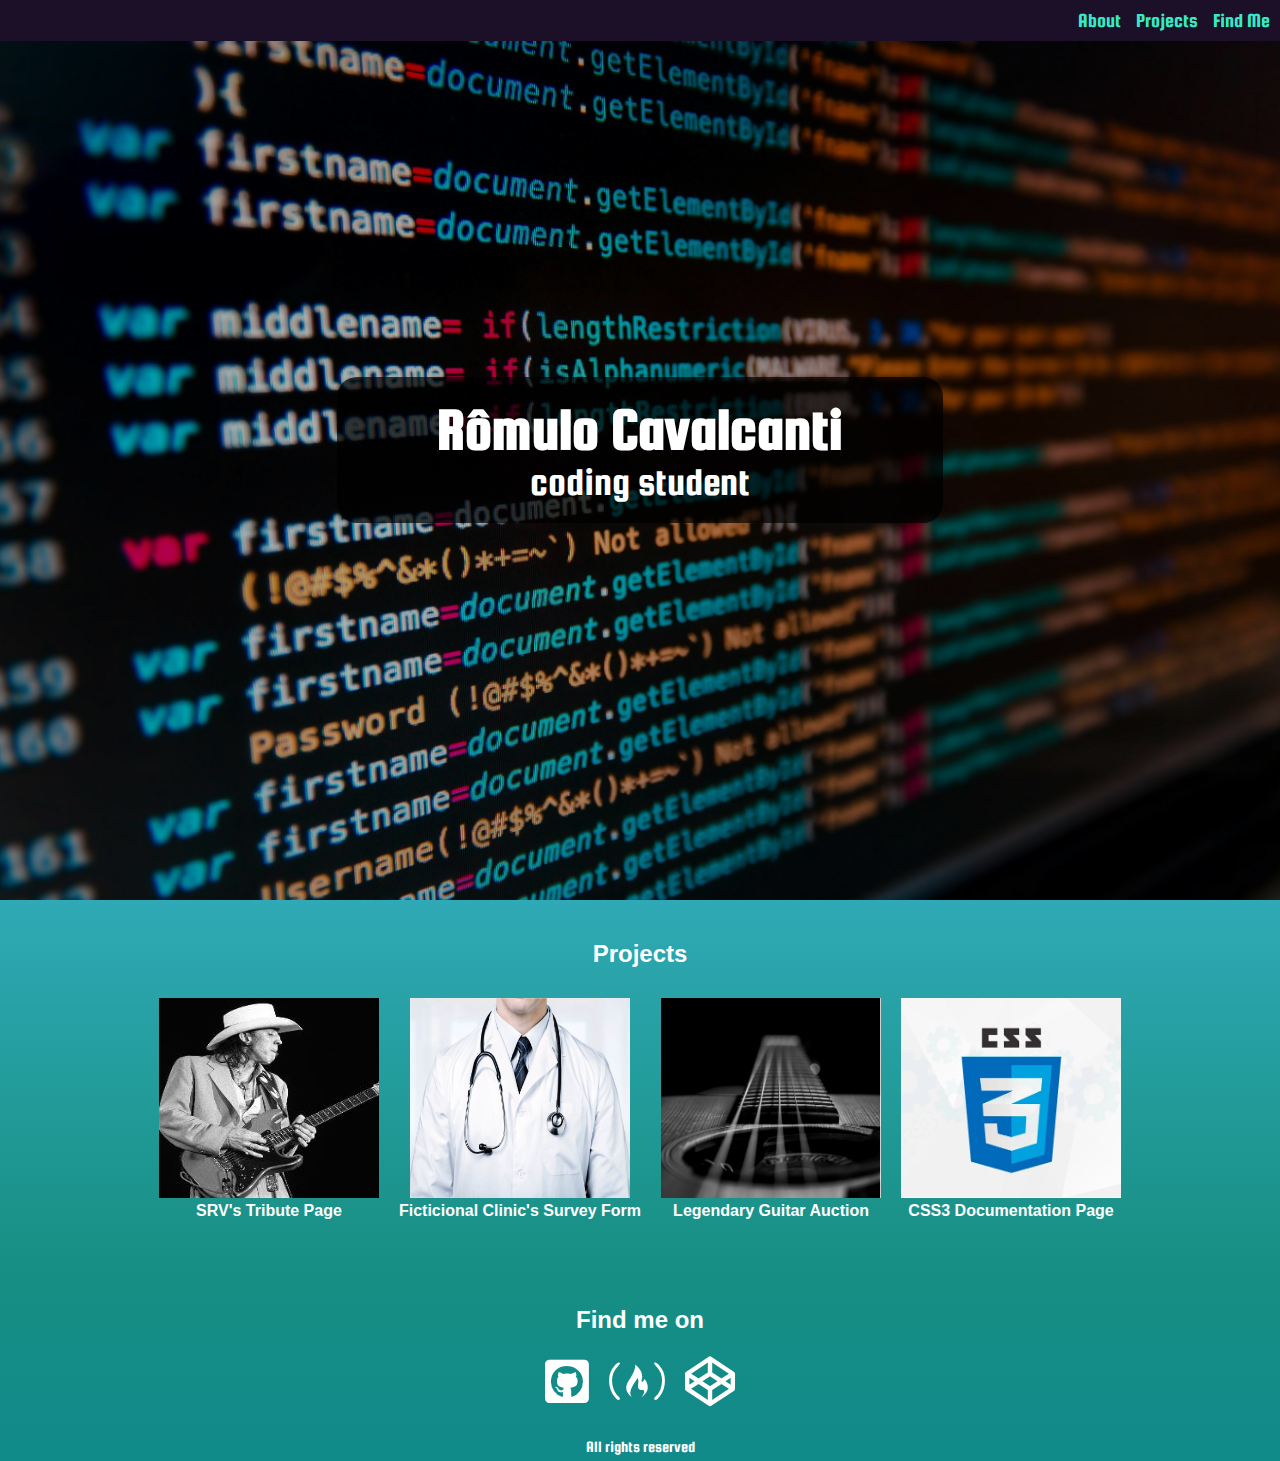
<file: index.html>
<!DOCTYPE html>
<html lang="en">
  <head>
    <meta charset="UTF-8" />
    <meta http-equiv="X-UA-Compatible" content="IE=edge" />
    <meta name="viewport" content="width=device-width, initial-scale=1.0" />
    <title>Personal Portifolio page</title>
    <link rel="stylesheet" href="style.css" />
    <link
      rel="stylesheet"
      href="https://cdnjs.cloudflare.com/ajax/libs/font-awesome/5.15.3/css/all.min.css"
      referrerpolicy="no-referrer"
    />
  </head>
  <body>
    <nav id="navbar">
      <a href="#welcome-section">About</a>
      <a href="#projects">Projects</a>
      <a href="#social">Find Me</a>
    </nav>

    <header id="welcome-section">
      <div id="container1">
        <h1>Rômulo Cavalcanti</h1>
        <p>coding student</p>
      </div>
    </header>

    <section id="projects">
      <h2>Projects</h2>
      <div class="project-container">
        <div class="project-tile">
          <a href="Tribute Page/index.html" target="_blank">
            <img src="imgs/tribute-page-icon.png" alt="Tribute page"
          /></a>
          <p>SRV's Tribute Page</p>
        </div>
        <div class="project-tile">
          <a href="Survey Form Page/index.html" target="_blank">
            <img src="imgs/survey-form-icon.png" alt="Survey form page"
          /></a>
          <p>Ficticional Clinic's Survey Form</p>
        </div>
        <div class="project-tile">
          <a href="Product Landing Page/index.html" target="_blank">
            <img src="imgs/product-landing-icon.png" alt="Product landing page"
          /></a>
          <p>Legendary Guitar Auction</p>
        </div>
        <div class="project-tile">
          <a href="Technical Documentation Page/index.html" target="_blank">
            <img
              src="imgs/technical-doc-icon.png"
              alt="Technical Documentation Page"
          /></a>
          <p>CSS3 Documentation Page</p>
        </div>
      </div>
    </section>

    <section id="social" class="bg-social">
      <h2>Find me on</h2>
      <ul class="social-links">
        <li>
          <a
            href="https://github.com/romulocasado"
            target="_blank"
            id="profile-link"
            ><i class="fab fa-github-square"></i
          ></a>
        </li>
        <li>
          <a
            href="https://www.freecodecamp.org/romuloacavalcanti"
            target="_blank"
            id="profile-link"
            ><i class="fab fa-free-code-camp"></i
          ></a>
        </li>
        <li>
          <a
            href="https://codepen.io/romulocasado"
            target="_blank"
            id="profile-link"
            ><i class="fab fa-codepen"></i
          ></a>
        </li>
      </ul>
    </section>

    <footer>All rights reserved</footer>
  </body>
</html>
</file>
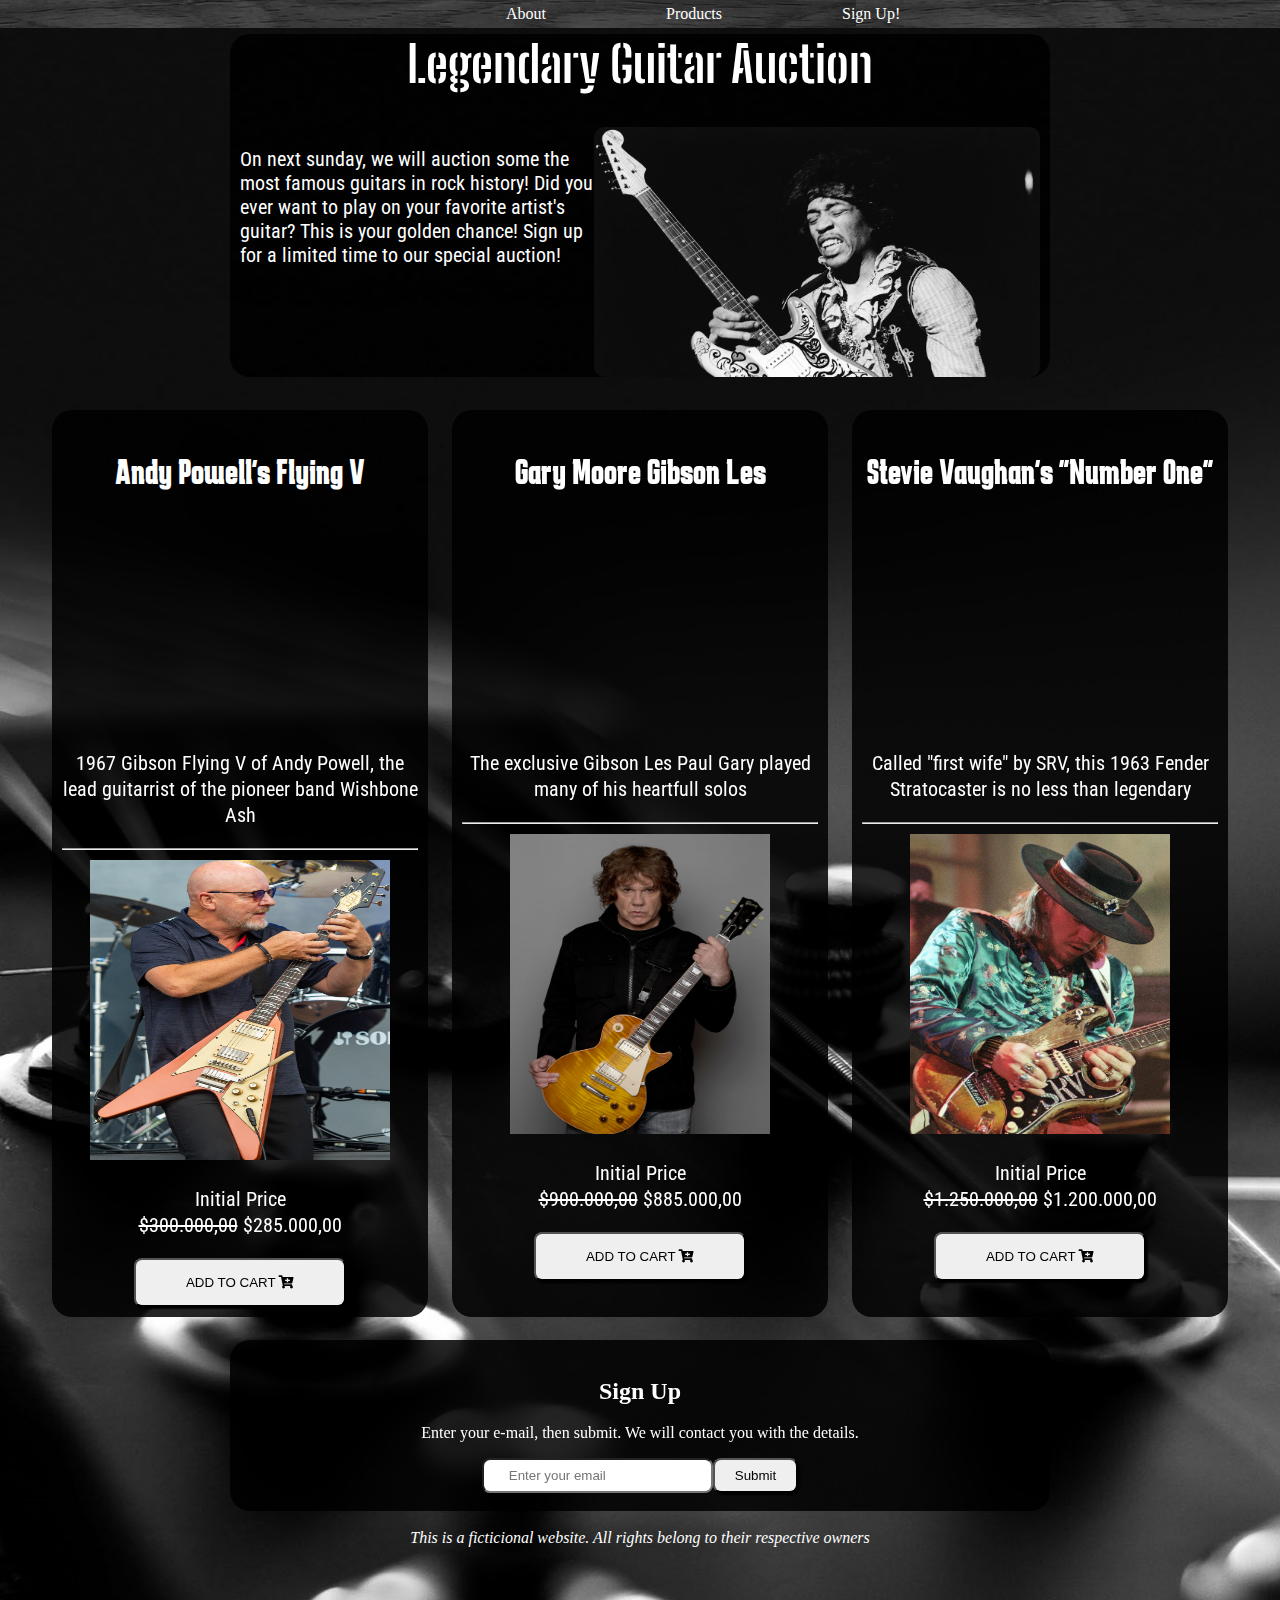
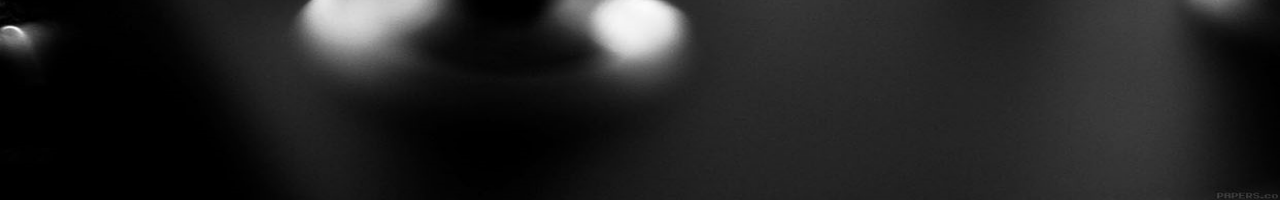
<file: Product Landing Page/index.html>
<!DOCTYPE html>
<html lang="en">
<head>
   <meta charset="UTF-8">
   <meta http-equiv="X-UA-Compatible" content="IE=edge">
   <meta name="viewport" content="width=device-width, initial-scale=1.0">
   <title>Product Landing Page</title>
   <link rel="stylesheet" href="style.css">
   <link rel="stylesheet" href="https://cdnjs.cloudflare.com/ajax/libs/font-awesome/5.15.3/css/all.min.css" referrerpolicy="no-referrer" />
</head>
<body>
   <div id="banner">
      <header id="header"> 
          <nav id="nav-bar" class="nav-bar">
              <nav class="left">
                  <a class="invisible" href="#"> </a>
                  <a class="invisible" href="#"> </a>
                  <a class="invisible" href="#"> </a>
              </nav>
              <nav class="center">
                  <a class="nav-link" href="#about">About</a>
                  <a class="nav-link" href="#products">Products</a>
                  <a class="nav-link" href="#sign-up">Sign Up!</a>
              </nav>
              <nav class="right">
                  <a class="invisible" href="#"> </a>
                  <a class="invisible" href="#"> </a>
                  <a class="invisible" href="#"> </a>
              </nav>
         </nav>
         <section class="about">
            <div class="container1">
              <h1 id="about">Legendary Guitar Auction</h1>
            </div>
            <div class="container2">
              <p>On next sunday, we will auction some the most famous guitars in rock history! Did you ever want to play on your favorite artist's guitar? This is your golden chance! Sign up for a limited time to our special auction! </p>
              <img id="header-img" src="imgs/Hendrix.png" alt="">
            </div>
         </section>      
      </header> <br>
      <section id="products">
        <div class="container3">
          <div class="product">
            <h2>Andy Powell's Flying V</h2>
            <iframe id="video" src="https://www.youtube.com/embed/6F3W75f5ekE?start=142" title="YouTube video player" frameborder="0" allow="accelerometer; autoplay; clipboard-write; encrypted-media; gyroscope; picture-in-picture" allowfullscreen></iframe>
            <p>1967 Gibson Flying V of Andy Powell, the lead guitarrist of the pioneer band Wishbone Ash</p>
            <hr>
            <img class="product-img" src="imgs/Andy.png" alt="Andy Powell's guitar">
            <p>Initial Price <br> <s>$300.000,00</s> $285.000,00</p>
            <button class="button1" href="#">ADD TO CART <i class="fa fa-cart-plus" aria-hidden="true"></i></button>
          </div>
          <div class="product">
            <h2>Gary Moore Gibson Les</h2>
            <iframe id="video" src="https://www.youtube.com/embed/hp6Ao4fahbQ?start=214" title="YouTube video player" frameborder="0" allow="accelerometer; autoplay; clipboard-write; encrypted-media; gyroscope; picture-in-picture" allowfullscreen></iframe>
            <p>The exclusive Gibson Les Paul Gary played many of his heartfull solos</p>
            <hr>
            <img class="product-img2"src="imgs/Gary.png" alt="Gary Moore's guitar">
            <p>Initial Price <br> <s>$900.000,00</s> $885.000,00</p>
            <button class="button1" href="#">ADD TO CART <i class="fa fa-cart-plus" aria-hidden="true"></i></button>
          </div>
         <div class="product">
          <h2>Stevie Vaughan's "Number One"</h2>
           <iframe id="video" src="https://www.youtube.com/embed/rb53-sDII0o?start=104" title="YouTube video player" frameborder="0" allow="accelerometer; autoplay; clipboard-write; encrypted-media; gyroscope; picture-in-picture" allowfullscreen></iframe>
          <p>Called "first wife" by SRV, this 1963 Fender Stratocaster is no less than legendary</p>
           <hr>
           <img class="product-img2" src="imgs/Srv.png" alt="Stevie's guitar">
           <p> Initial Price <br> <s>$1.250.000,00</s> $1.200.000,00</p>
            <button class="button1" href="#">ADD TO CART <i class="fa fa-cart-plus" aria-hidden="true"></i></button>
        </div>
      </div>
      </section> <br>
      <section id="sign-up" class="about"> <br>
        <div class="sign-up">
          <h2>Sign Up</h2>
          <p>Enter your e-mail, then submit. We will contact you with the details.</p>
          
          <form action="https://www.freecodecamp.com/email-submit" id="form">
            <input type="email" id="email" class= "email" name="email" placeholder="Enter your email">
            <input type="submit" id="submit" class="button2" name="Submit">
          </form>
          <br>
        </div>
      </section> <br>
      <footer><em>This is a ficticional website. All rights belong to their respective owners</em></footer>
    
    
    </div>    
    
</body>
</html>
</file>
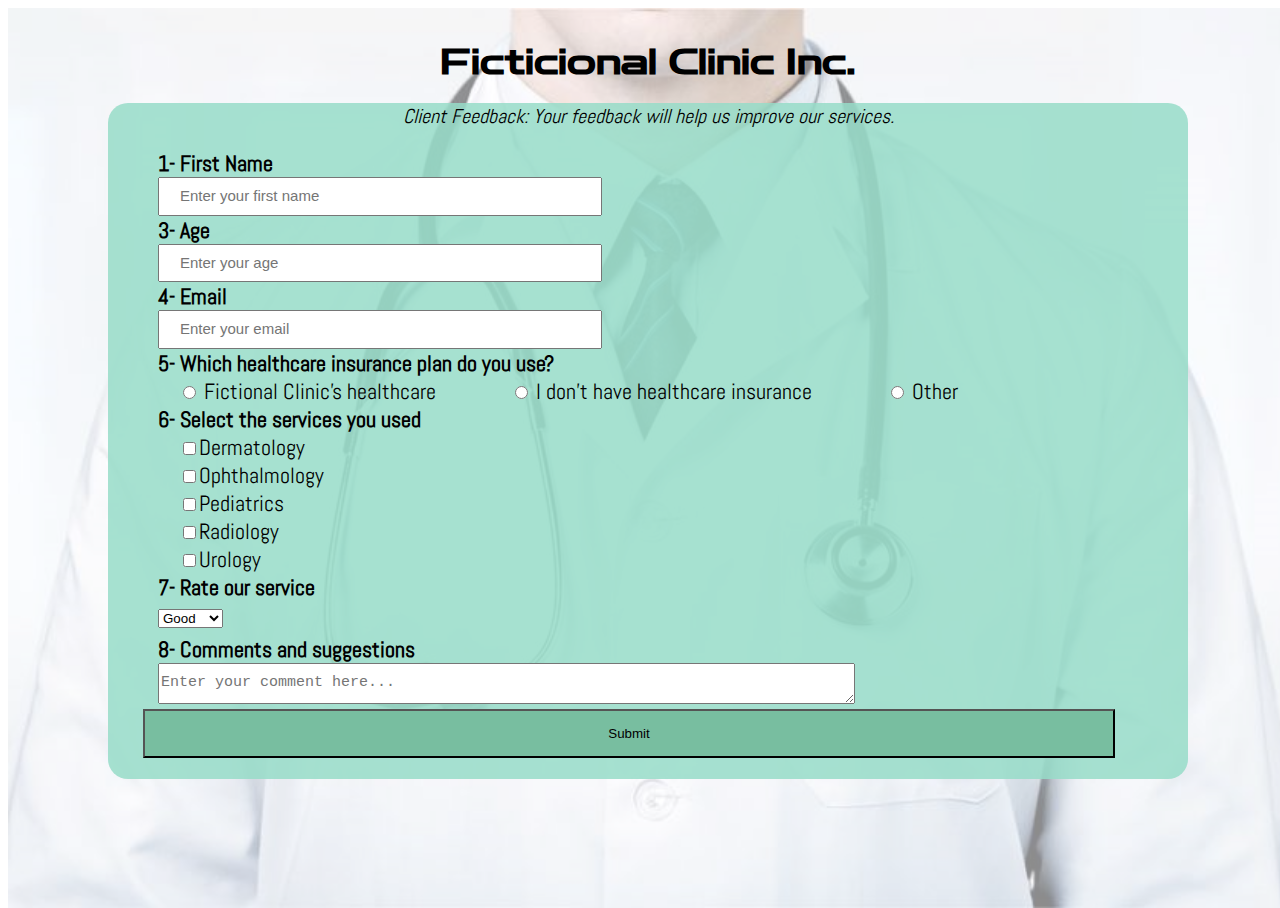
<file: Survey Form Page/index.html>
<!DOCTYPE html>
<html lang="en">
  <head>
    <meta charset="UTF-8" />
    <meta http-equiv="X-UA-Compatible" content="IE=edge" />
    <meta name="viewport" content="width=device-width, initial-scale=1.0" />
    <title>Survey Form page</title>
    <link rel="stylesheet" href="style.css" />
    <link
      rel="stylesheet"
      href="https://cdnjs.cloudflare.com/ajax/libs/font-awesome/5.15.3/css/all.min.css"
      referrerpolicy="no-referrer"
    />
  </head>
  <body>
    <div id="banner">
      <br />
      <h1 id="title">Ficticional Clinic Inc.</h1>
      <div class="container">
        <p id="description">
          <em
            >Client Feedback: Your feedback will help us improve our
            services.</em
          >
        </p>
        <form action="submit-client-feedback" id="survey-form">
          <label for="name" id="name-label" class="questions"
            >1- First Name</label
          >
          <br />
          <input
            type="text"
            required
            placeholder="Enter your first name"
            id="name"
            size="30px"
            class="text-box"
          /><br />
          <label for="age" id="number-label" class="questions">3- Age</label>
          <br />
          <input
            type="number"
            min="18"
            max="99"
            required
            placeholder="Enter your age"
            id="number"
            size="30px"
            class="text-box"
          /><br />
          <label for="email" id="email-label" class="questions">4- Email</label>
          <br />
          <input
            type="email"
            required
            placeholder="Enter your email"
            id="email"
            size="30px"
            class="text-box"
          />
          <br />
          <label for="healthcare" id="healthcare-label" class="questions"
            >5- Which healthcare insurance plan do you use?</label
          >
          <br />
          <label for="fictional"
            ><input
              id="radio"
              type="radio"
              name="fictional-dont-other"
              value="fictional"
            />
            Fictional Clinic's healthcare</label
          >
          <label for="other"
            ><input
              id="radio"
              type="radio"
              name="fictional-dont-other"
              value="dont"
            />
            I don't have healthcare insurance</label
          >
          <label for="other"
            ><input
              id="radio"
              type="radio"
              name="fictional-dont-other"
              value="other"
            />
            Other</label
          ><br />
          <label for="services" id="services-label" class="questions"
            >6- Select the services you used</label
          >
          <br />
          <label for="dermatology"
            ><input
              id="checkbox"
              type="checkbox"
              name="clinic-service"
              value="dermatology"
            />Dermatology</label
          >
          <br />
          <label for="ophthalmology"
            ><input
              id="checkbox"
              type="checkbox"
              name="clinic-service"
              value="ophthalmology"
            />Ophthalmology</label
          >
          <br />
          <label for="pediatrics"
            ><input
              id="checkbox"
              type="checkbox"
              name="clinic-service"
              value="pediatrics"
            />Pediatrics</label
          >
          <br />
          <label for="radiology"
            ><input
              id="checkbox"
              type="checkbox"
              name="clinic-service"
              value="radiology"
            />Radiology</label
          >
          <br />
          <label for="urology"
            ><input
              id="checkbox"
              type="checkbox"
              name="clinic-service"
              value="urology"
            />Urology</label
          >
          <br />
          <label for="rate" id="rate-label" class="questions"
            >7- Rate our service</label
          >
          <br />
          <div class="rate">
            <select name="rate" id="dropdown">
              <option value="ophthalmology">Good</option>
              <option value="pediatrics">Neutral</option>
              <option value="radiology">Bad</option>
            </select>
          </div>
          <label for="comments" class="questions"
            >8- Comments and suggestions</label
          >
          <br />
          <textarea
            name="comments"
            id="comments"
            placeholder="Enter your comment here..."
            cols="75"
            rows="1"
          ></textarea>
          <br />
          <button type="submit" id="submit">Submit</button> <br />
        </form>
      </div>
    </div>
  </body>
</html>
</file>
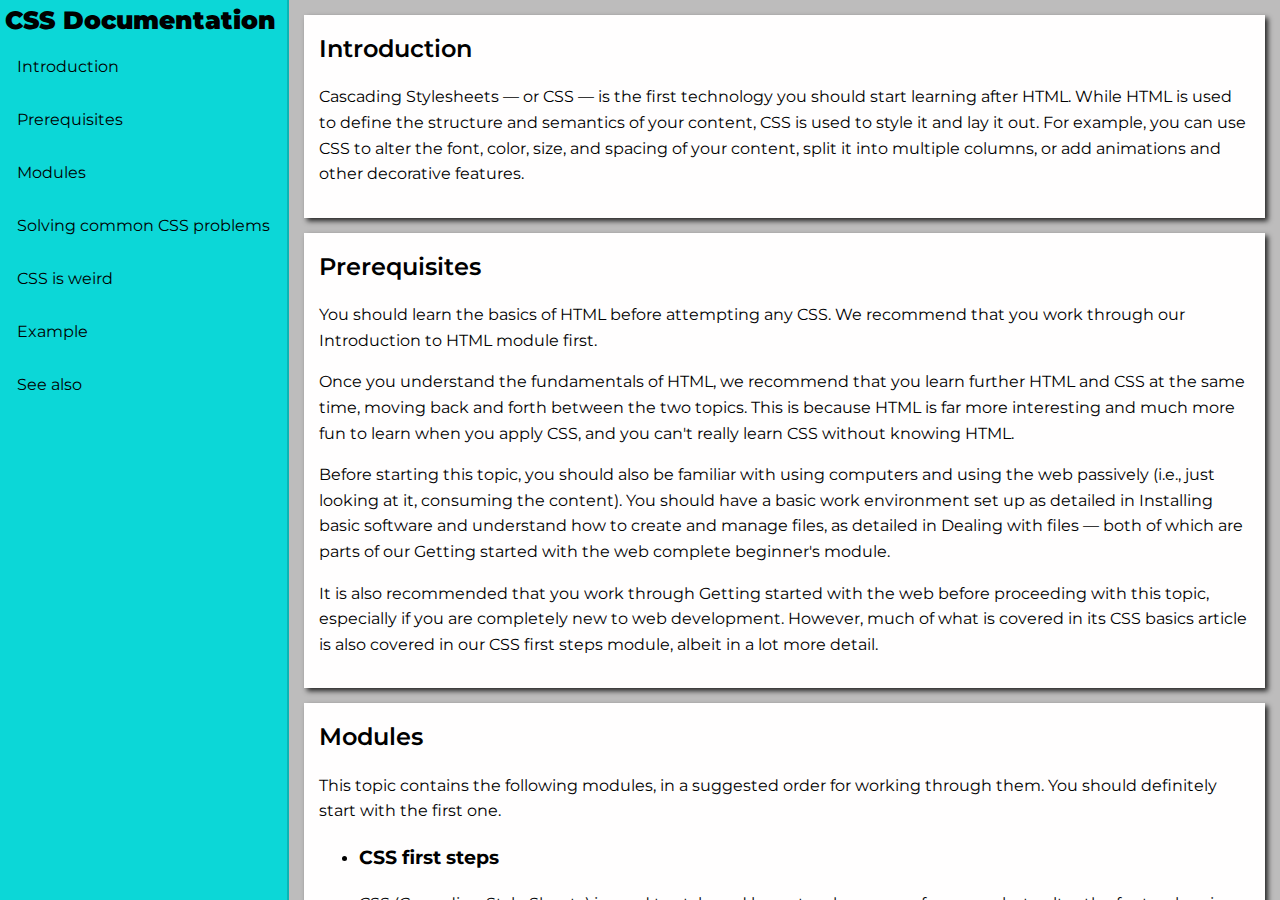
<file: Technical Documentation Page/index.html>
<!DOCTYPE html>
<html lang="en">
<head>
   <meta charset="UTF-8">
   <meta http-equiv="X-UA-Compatible" content="IE=edge">
   <meta name="viewport" content="width=device-width, initial-scale=1.0">
   <title>Technical Documentation Page</title>
   <link rel="stylesheet" href="style.css">
   <link rel="stylesheet" href="https://cdnjs.cloudflare.com/ajax/libs/font-awesome/5.15.3/css/all.min.css" referrerpolicy="no-referrer" />
</head>
<body>
   <nav id="navbar">
      <header><strong>CSS Documentation</strong></header>
      <a href="#introduction" class="nav-link">Introduction</a>
      <a href="#prerequisites" class="nav-link">Prerequisites</a>
      <a href="#Modules" class="nav-link">Modules</a>
      <a href="#Solving_common_CSS_problems" class="nav-link">Solving common CSS problems</a>
      <a href="#CSS_is_weird" class="nav-link">CSS is weird</a>
        <a href="#example" class="nav-link">Example</a>  
      <a href="#See_also" class="nav-link">See also</a>
      
      
    
    </nav>
    
    <main id="main-doc">
      
      <section class="main-section" id="introduction">
        <header id="introduction">
          Introduction
        </header>
        <p>Cascading Stylesheets — or CSS — is the first technology you should start learning after HTML. While HTML is used to define the structure and semantics of your content, CSS is used to style it and lay it out. For example, you can use CSS to alter the font, color, size, and spacing of your content, split it into multiple columns, or add animations and other decorative features.</p>
      </section>
      
      <section class="main-section" id="prerequisites">
        <header id="prerequisites">
          Prerequisites
        </header>
        <p>You should learn the basics of HTML before attempting any CSS. We recommend that you work through our Introduction to HTML module first.</p>
        <p>Once you understand the fundamentals of HTML, we recommend that you learn further HTML and CSS at the same time, moving back and forth between the two topics. This is because HTML is far more interesting and much more fun to learn when you apply CSS, and you can't really learn CSS without knowing HTML.</p>
        <p>Before starting this topic, you should also be familiar with using computers and using the web passively (i.e., just looking at it, consuming the content). You should have a basic work environment set up as detailed in Installing basic software and understand how to create and manage files, as detailed in Dealing with files — both of which are parts of our Getting started with the web complete beginner's module.</p>
        <p>It is also recommended that you work through Getting started with the web before proceeding with this topic, especially if you are completely new to web development. However, much of what is covered in its CSS basics article is also covered in our CSS first steps module, albeit in a lot more detail.</p>
      </section>
      
      <section class="main-section" id="Modules">
        <header id="Modules">
          Modules
        </header>
        <p>This topic contains the following modules, in a suggested order for working through them. You should definitely start with the first one.</p>
        <ul>
          <li><h3>CSS first steps</h3></li>
            <p>CSS (Cascading Style Sheets) is used to style and lay out web pages — for example, to alter the font, color, size, and spacing of your content, split it into multiple columns, or add animations and other decorative features. This module provides a gentle beginning to your path towards CSS mastery with the basics of how it works, what the syntax looks like, and how you can start using it to add styling to HTML.</p>
            <li><h3>CSS building blocks</h3></li>
            <p>This module carries on where CSS first steps left off — now you've gained familiarity with the language and its syntax, and got some basic experience with using it, its time to dive a bit deeper. This module looks at the cascade and inheritance, all the selector types we have available, units, sizing, styling backgrounds and borders, debugging, and lots more.
    
    The aim here is to provide you with a toolkit for writing competent CSS and help you understand all the essential theory, before moving on to more specific disciplines like text styling and CSS layout.</p>
            <li><h3>Styling text</h3></li>
            <p>With the basics of the CSS language covered, the next CSS topic for you to concentrate on is styling text — one of the most common things you'll do with CSS. Here we look at text styling fundamentals, including setting font, boldness, italics, line and letter spacing, drop shadows and other text features. We round off the module by looking at applying custom fonts to your page, and styling lists and links.</p>
            <li><h3>CSS layout</h3></li>
            <p>At this point we've already looked at CSS fundamentals, how to style text, and how to style and manipulate the boxes that your content sits inside. Now it's time to look at how to place your boxes in the right place in relation to the viewport, and one another. We have covered the necessary prerequisites so we can now dive deep into CSS layout, looking at different display settings, modern layout tools like flexbox, CSS grid, and positioning, and some of the legacy techniques you might still want to know about.</p>
        </ul>
      </section>
      <section class="main-section" id="Solving_common_CSS_problems">
        <header id="Solving_common_CSS_problems">
          Solving common CSS problems
        </header>
        <p>Use CSS to solve common problems provides links to sections of content explaining how to use CSS to solve very common problems when creating a web page.</p>
        <p>From the beginning, you'll primarily apply colors to HTML elements and their backgrounds; change the size, shape, and position of elements; and add and define borders on elements. But there's not much you can't do once you have a solid understanding of even the basics of CSS. One of the best things about learning CSS is that once you know the fundamentals, usually you have a pretty good feel for what can and can't be done, even if you don't actually know how to do it yet!</p>
      </section>
      
      <section class="main-section" id="CSS_is_weird">
        <header id="CSS_is_weird">
          CSS is weird
        </header>
        <p>CSS works a bit differently to most programming languages and design tools you'll come across. Why does it work the way it does? In the following video, Miriam Suzanne provides a useful explanation of why CSS works like it does, and why it has evolved like it has:
    </p>
      </section>
      
      <section class="main-section" id="example">
        <header id="example">
          Example
        </header> 
        <h3>CSS selectors</h3>
        <p>In CSS, selectors are used to target the HTML elements on our web pages that we want to style. There are a wide variety of CSS selectors available, allowing for fine-grained precision when selecting elements to style.</p>
        <p>You have met selectors already. A CSS selector is the first part of a CSS Rule. It is a pattern of elements and other terms that tell the browser which HTML elements should be selected to have the CSS property values inside the rule applied to them. The element or elements which are selected by the selector are referred to as the subject of the selector.</p>
        <h3>Types of selectors</h3>
        <p>
          There are a few different groupings of selectors, and knowing which type of selector you might need will help you to find the right tool for the job. In this article's subarticles we will look at the different groups of selectors in more detail.
        </p>
        <ul>
          <li><h4>Type, class, and ID selectors</h4></li>
            <p>
            This group includes selectors that target an HTML element such as an h1.
            </p>
          <code>
            h1 { }
          </code>
            <p>
              It also includes selectors which target a class:
            </p>
           <code>
             .box { }
           </code>
            <p>
             or, an ID:
            </p>
          <code>
            #unique { }
          </code>
          <li><h4>Attribute selectors</h4></li>
            <p>
          This group of selectors gives you different ways to select elements based on the presence of a certain attribute on an element:
            </p>
          <code>
            a[title] { }
          </code>
            <p>
            Or even make a selection based on the presence of an attribute with a particular value:
            </p>
          <code>
            a[href="https://example.com"] { }
          </code>
          <li><h4>Pseudo-classes and pseudo-elements</h4></li>
            <p>
        This group of selectors includes pseudo-classes, which style certain states of an element. The :hover pseudo-class for example selects an element only when it is being hovered over by the mouse pointer:
            </p>
          <code>
            a:hover { }
          </code>
            <p>
              It also includes pseudo-elements, which select a certain part of an element rather than the element itself. 
            </p>
          <code>
            p::first-line { }
          </code>
        </ul>
      </section>
      
      <section class="main-section" id="See_also">
        <header id="See-also">
          See also
        </header> 
        <ul>
          <li><h3>CSS on MDN</h3></li>
          <p>The main entry point for CSS documentation on MDN, where you'll find detailed reference documentation for all features of the CSS language. Want to know all the values a property can take? This is a good place to go.</p>
        </ul>
      </section>      
    </main>
</body>
</html>
</file>
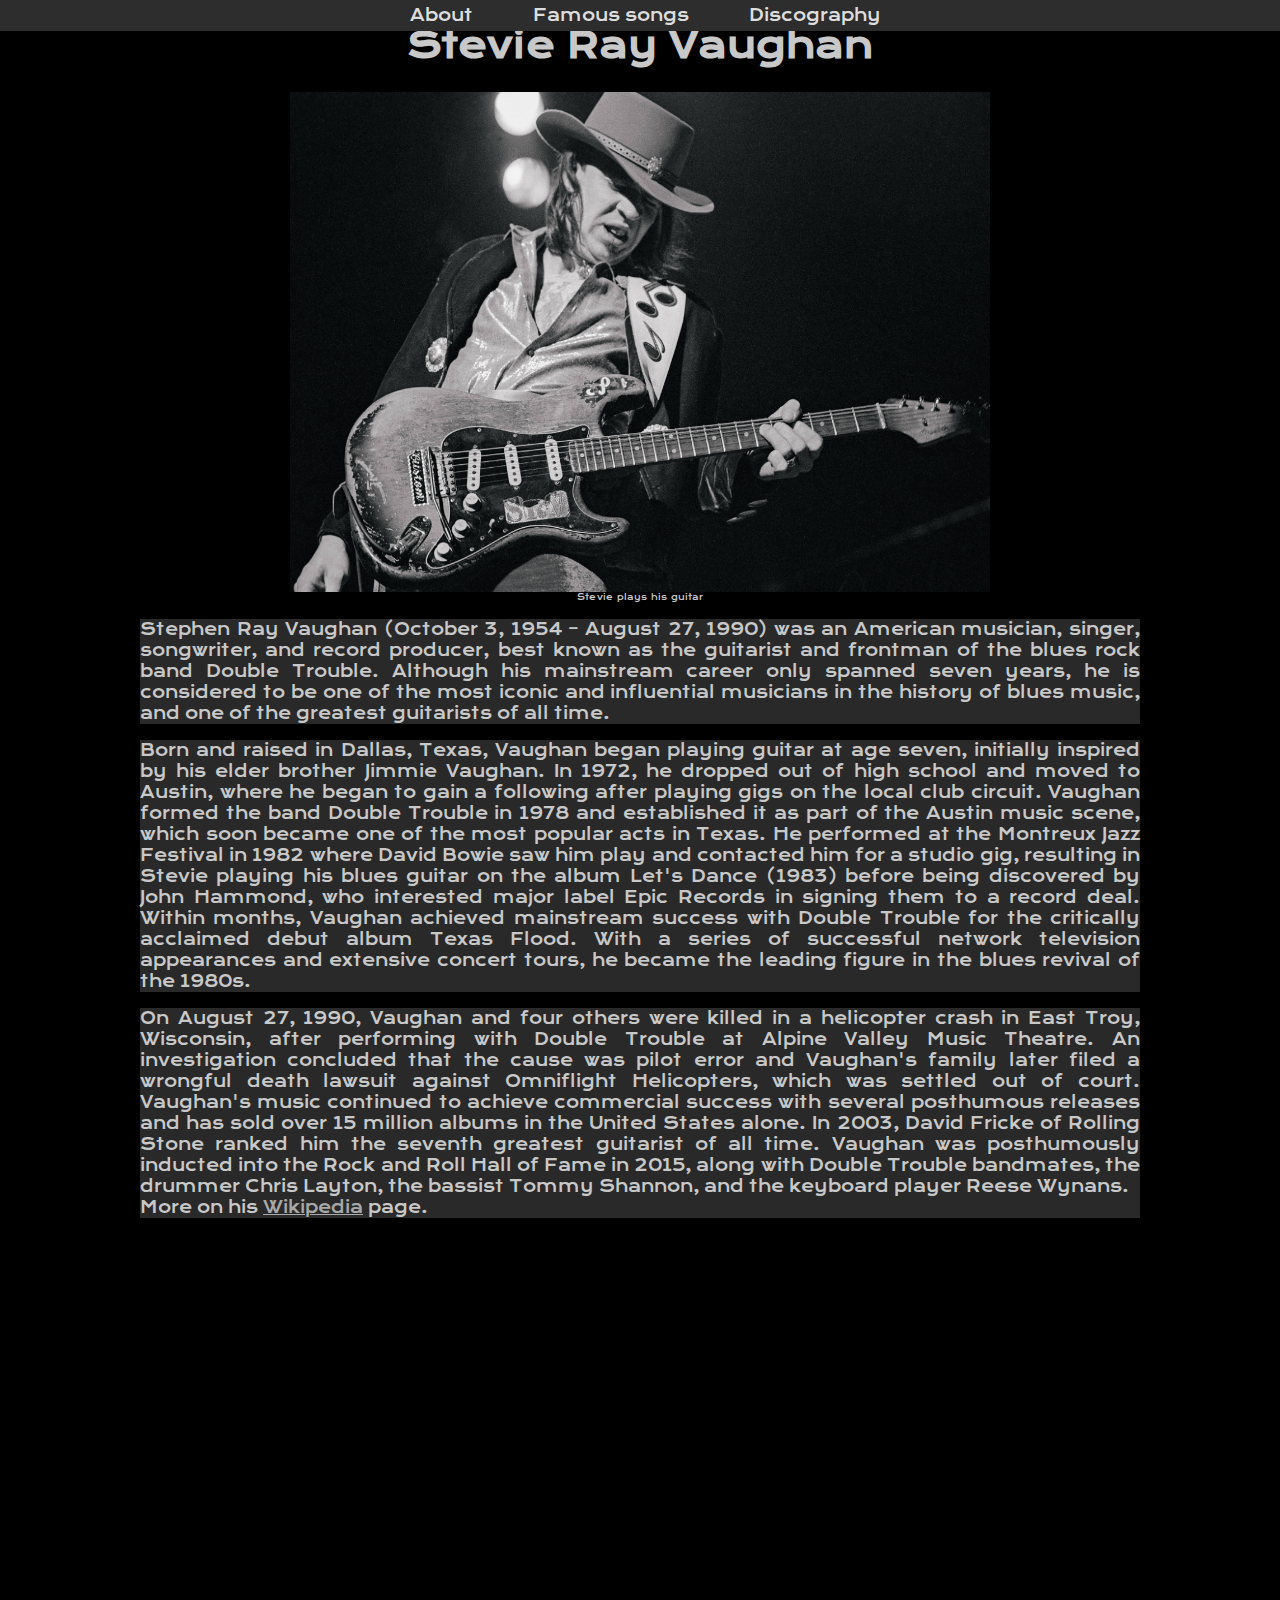
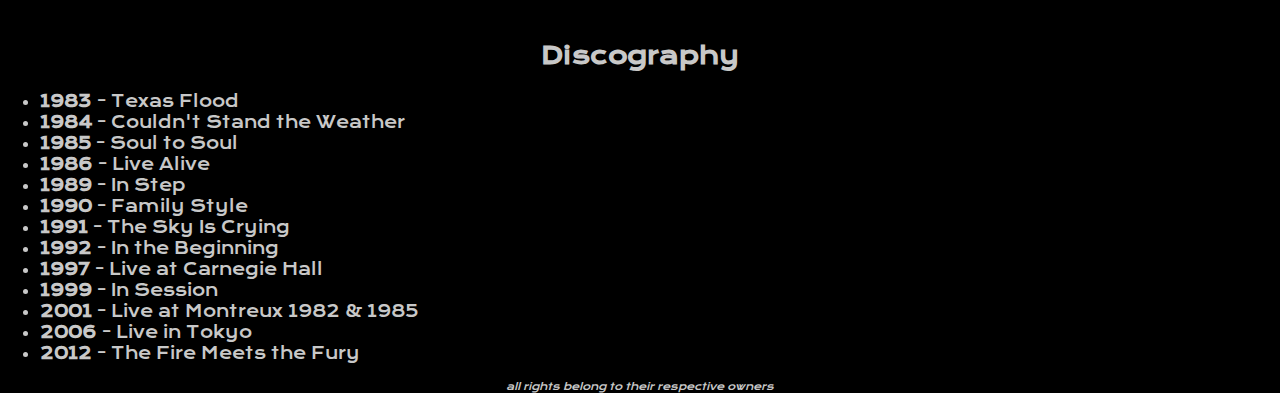
<file: Tribute Page/index.html>
<!DOCTYPE html>
<html lang="en">
  <head>
    <meta charset="UTF-8" />
    <meta http-equiv="X-UA-Compatible" content="IE=edge" />
    <meta name="viewport" content="width=device-width, initial-scale=1.0" />
    <title>Tribute-page</title>
    <link rel="stylesheet" href="style.css" />
    <link
      rel="stylesheet"
      href="https://cdnjs.cloudflare.com/ajax/libs/font-awesome/5.15.3/css/all.min.css"
      referrerpolicy="no-referrer"
    />
  </head>
  <body>
    <div>
      <nav class="nav-bar">
        <ul>
          <li><a href="#main">About</a></li>
          <li><a href="#famous">Famous songs</a></li>
          <li><a href="#discography">Discography</a></li>
        </ul>
      </nav>
      <section id="main" class="container">
        <div>
          <div>
            <h1>Stevie Ray Vaughan</h1>
            <div id="img-div" class="center">
              <img
                src="imgs/SRV.png"
                alt="Stevie plays guitar"
                id="image"
                class="responsive-img"
              />
              <p id="img-caption">Stevie plays his guitar</p>
            </div>
          </div>
        </div>
        <div id="tribute-info">
          <p class="main-text">
            Stephen Ray Vaughan (October 3, 1954 – August 27, 1990) was an
            American musician, singer, songwriter, and record producer, best
            known as the guitarist and frontman of the blues rock band Double
            Trouble. Although his mainstream career only spanned seven years, he
            is considered to be one of the most iconic and influential musicians
            in the history of blues music, and one of the greatest guitarists of
            all time.
          </p>
          <p class="main-text">
            Born and raised in Dallas, Texas, Vaughan began playing guitar at
            age seven, initially inspired by his elder brother Jimmie Vaughan.
            In 1972, he dropped out of high school and moved to Austin, where he
            began to gain a following after playing gigs on the local club
            circuit. Vaughan formed the band Double Trouble in 1978 and
            established it as part of the Austin music scene, which soon became
            one of the most popular acts in Texas. He performed at the Montreux
            Jazz Festival in 1982 where David Bowie saw him play and contacted
            him for a studio gig, resulting in Stevie playing his blues guitar
            on the album Let's Dance (1983) before being discovered by John
            Hammond, who interested major label Epic Records in signing them to
            a record deal. Within months, Vaughan achieved mainstream success
            with Double Trouble for the critically acclaimed debut album Texas
            Flood. With a series of successful network television appearances
            and extensive concert tours, he became the leading figure in the
            blues revival of the 1980s.
          </p>
          <p class="main-text">
            On August 27, 1990, Vaughan and four others were killed in a
            helicopter crash in East Troy, Wisconsin, after performing with
            Double Trouble at Alpine Valley Music Theatre. An investigation
            concluded that the cause was pilot error and Vaughan's family later
            filed a wrongful death lawsuit against Omniflight Helicopters, which
            was settled out of court. Vaughan's music continued to achieve
            commercial success with several posthumous releases and has sold
            over 15 million albums in the United States alone. In 2003, David
            Fricke of Rolling Stone ranked him the seventh greatest guitarist of
            all time. Vaughan was posthumously inducted into the Rock and Roll
            Hall of Fame in 2015, along with Double Trouble bandmates, the drummer Chris
            Layton, the bassist Tommy Shannon, and the keyboard player Reese Wynans.<br />
            More on his
            <a
              href="https://en.wikipedia.org/wiki/Stevie_Ray_Vaughan"
              target="_blank"
              class="links"
              id="tribute-link"
              >Wikipedia</a
            >
            page.
          </p>
        </div>
      </section>
      <section id="famous" class="container">
        <h2>Famous Songs</h2>
        <div class="videowrapper">
          <iframe
            width="560"
            height="315"
            src="https://www.youtube.com/embed/KC5H9P4F5Uk"
            title="YouTube video player"
            frameborder="0"
            allow="accelerometer; autoplay; clipboard-write; encrypted-media; gyroscope; picture-in-picture"
            allowfullscreen
          ></iframe>
          <iframe
            width="560"
            height="315"
            src="https://www.youtube.com/embed/i0hVIrQm0KM"
            title="YouTube video player"
            frameborder="0"
            allow="accelerometer; autoplay; clipboard-write; encrypted-media; gyroscope; picture-in-picture"
            allowfullscreen
          ></iframe>
          <iframe
            width="560"
            height="315"
            src="https://www.youtube.com/embed/-CixtG_bF28"
            title="YouTube video player"
            frameborder="0"
            allow="accelerometer; autoplay; clipboard-write; encrypted-media; gyroscope; picture-in-picture"
            allowfullscreen
          ></iframe>
        </div>
      </section>
      <section id="discography" class="title">
        <h2>Discography</h2>
        <ul>
          <li><strong>1983</strong> - Texas Flood</li>
          <li><strong>1984</strong> - Couldn't Stand the Weather</li>
          <li><strong>1985</strong> - Soul to Soul</li>
          <li><strong>1986</strong> - Live Alive</li>
          <li><strong>1989</strong> - In Step</li>
          <li><strong>1990</strong> - Family Style</li>
          <li><strong>1991</strong> - The Sky Is Crying</li>
          <li><strong>1992</strong> - In the Beginning</li>
          <li><strong>1997</strong> - Live at Carnegie Hall</li>
          <li><strong>1999</strong> - In Session</li>
          <li><strong>2001</strong> - Live at Montreux 1982 & 1985</li>
          <li><strong>2006</strong> - Live in Tokyo</li>
          <li><strong>2012</strong> - The Fire Meets the Fury</li>
        </ul>
      </section>
    </div>

    <footer><em>all rights belong to their respective owners</em></footer>
  </body>
</html>
</file>
<file: style.css>
@import url("https://fonts.googleapis.com/css2?family=Squada+One&display=swap");
/* Overall Style */

html {
  scroll-behavior: smooth;
}
* {
  box-sizing: border-box;
}
body {
  font-family: "Squada One";
  margin: 0;
}

/* NavBar Style */

nav {
  background-color: #1b1027;
  display: flex;
  justify-content: flex-end;
  padding: 10px;
  font-size: 20px;
  position: fixed;
  top: 0;
  left: 0;
  right: 0;
  z-index: 100;
}
nav a {
  color: #38e9c5;
  text-decoration: none;
  margin-left: 15px;
}
nav a:hover {
  text-decoration: underline;
}

/* Header Style */

#container1 {
  max-width: 1200px;
  margin: 0 auto;
  background-color: rgba(0, 0, 0, 0.7);
  margin-left: 100px;
  margin-right: 100px;
  border-radius: 20px;
}
header {
  background-image: url(imgs/background.png);
  background-size: cover;
  background-position: center center;
  height: 100vh;
  position: relative;
  color: white;
  display: flex;
  justify-content: center;
  align-items: center;
  flex-direction: column;
}
header h1 {
  font-size: 60px;
  margin: 0;
  margin-top: 20px;
  margin-left: 100px;
  margin-right: 100px;
  border-radius: 20px;
}
header p {
  font-size: 40px;
  margin: 0;
  margin-left: 100px;
  margin-right: 100px;
  margin-bottom: 20px;
  border-radius: 20px;
  text-align: center;
}
header::after {
  content: "";
  background-color: #000;
  position: absolute;
  top: 0;
  left: 0;
  right: 0;
  bottom: 0;
  opacity: 0.3;
}
header * {
  position: relative;
  z-index: 1;
}

/* Projects Style */

#projects {
  background: linear-gradient(180deg, rgb(47, 169, 181), rgb(23, 143, 131));
  color: white;
}
.project-container {
  font-weight: bold;
  display: flex;
  flex-wrap: wrap;
  align-items: center;
  justify-content: center;
  max-width: 810;
}
.project-tile {
  max-width: 250px;
  margin: 10px;
}
.project-tile img {
  max-width: 100%;
  width: 220px;
  height: 200px;
}
.project-tile p {
  margin-top: 0;
}

/* Social Media Style */

section {
  text-align: center;
  padding: 20px;
  font-family: "Arial";
}
section h2 {
  margin-bottom: 10;
}
.bg-social {
  background: linear-gradient(180deg, rgb(23, 143, 131), rgb(17, 138, 138));
  color: white;
}
.social-links {
  display: flex;
  flex-wrap: wrap;
  list-style-type: none;
  justify-content: center;
  padding: 0;
  margin: 0;
}
.social-links a {
  color: white;
  font-size: 50px;
  margin: 5px 10px;
}
.social-links a:hover {
  animation-name: a-nimation;
  animation-duration: 3s;
  animation-fill-mode: forwards;
  animation-iteration-count: infinite;
}
@keyframes a-nimation {
  0% {
    color: white;
    font-size: 50px;
  }
  20% {
    color: yellow;
    font-size: 45px;
  }
  35% {
    color: white;
    font-size: 50px;
  }
  55% {
    color: yellow;
    font-size: 45px;
  }
  70% {
    color: white;
    font-size: 50px;
  }
  85% {
    color: yellow;
    font-size: 45px;
  }
  100% {
    color: white;
    font-size: 50px;
  }
}

/* Footer Style */

footer {
  background-color: #118a8a;
  color: #fff;
  padding: 6px;
  text-align: center;
  margin-top: 0;
}

@media (max-width: 440px) {
  section {
    padding: 20px;
  }
}
</file>
<file: Product Landing Page/style.css>
@import url("https://fonts.googleapis.com/css2?family=Roboto+Condensed:ital@1&display=swap");
@import url("https://fonts.googleapis.com/css2?family=Big+Shoulders+Inline+Text:wght@700;900&family=Big+Shoulders+Stencil+Text:wght@900&family=Karantina:wght@700&display=swap");

* {
  box-sizing: border-box;
}
body {
  margin: 0;
}
img {
  max-width: 100%;
}
#banner {
  width: 100%;
  height: 200vh;
  position: absolute;
}
#banner:after {
  content: "";
  position: absolute;
  top: 0;
  right: 0;
  left: 0;
  bottom: 0;
  width: 100%;
  height: 100%;
  opacity: 1;
  z-index: -1;
  background: url(imgs/Background.png) no-repeat;
  -webkit-background-size: cover;
  -moz-background-size: cover;
  background-size: 100% 100%;
}
.nav-bar {
  display: flex;
  position: fixed;
  top: 0;
  left: 0;
  background: url(imgs/nav-bar.png);
  width: 100%;
  padding: 5px 0;
}
.nav-bar div {
  width: 20%;
  text-align: center;
}
.nav-bar div a {
  margin: 0 4px;
  padding: 0 4px;
  text-decoration: none;
}
.left {
  margin-right: 20%;
  opacity: 0;
}
.right {
  margin-left: 20%;
  opacity: 0;
}
.center {
  margin-left: 15%;
}
.nav-link {
  color: white;
  text-decoration: none;
  margin: 0 58px;
}
a:hover {
  color: rgb(180, 180, 180);
}
.about {
  background: rgba(0, 0, 0, 0.85);
  opacity: 1;
  margin: 0 18%;
  border-radius: 20px;
  color: white;
}
#about {
  font-size: 50px;
}
.header-img {
  width: 1px;
  height: 1px;
}
.container1 {
  text-align: center;
  font-family: "Big Shoulders Stencil Text";
  font-size: 30px;
  padding: -5px;
}
.container2 {
  font-family: "Roboto Condensed";
  max-width: 800px;
  margin: 10px auto;
  display: flex;
  font-size: 20px;
}

#header-img {
  width: 500px;
  height: 250px;
  border-radius: 10px;
}
.container3 {
  font-family: "Karantina";
  max-width: 1200px;
  margin: 0 auto;
  display: flex;
  font-size: 20px;
  line-height: 1.3;
  text-align: center;
  justify-content: center;
}
.product {
  background: rgba(0, 0, 0, 0.85);
  padding: 10px;
  margin-left: -2px;
  margin-right: -2px;
  margin: 5px 1%;
  border-radius: 20px;
  width: 40%;
  color: white;
}
.product h2 {
  font-size: 35px;
}
.product p {
  font-size: 20px;
  font-family: "Roboto Condensed";
}
.product-img {
  width: 300px;
  height: 300px;
}
.product-img2 {
  width: 260px;
  height: 300px;
}
#video {
  width: 300px;
  height: 200px;
}
.button1 {
  background-color: linear-gradient(
    90deg,
    rgb(80, 80, 80),
    rgb(200, 200, 200),
    rgb(80, 80, 80)
  );
  color: black;
  padding: 15px 50px;
  border-radius: 8px;
  text-decoration: none;
  box-shadow: 2px 2px 2px black;
  display: inline-block;
  position: relative;
  transition: all 0.1s ease;
}
.button2 {
  background-color: linear-gradient(
    90deg,
    rgb(80, 80, 80),
    rgb(200, 200, 200),
    rgb(80, 80, 80)
  );
  color: black;
  padding: 8px 20px;
  border-radius: 8px;
  text-decoration: none;
  box-shadow: 2px 2px 2px black;
  display: inline-block;
  position: relative;
  transition: all 0.1s ease;
}
button:hover {
  background: rgb(120, 120, 120);
}
.button1:active {
  box-shadow: 0 0 0 gray;
  transform: translate(2px, 2px);
}
#form {
  justify-content: center;
  margin: 0 30px;
  padding: 0 4px;
  display: flex;
}
.sign-up {
  text-align: center;
  color: white;
}
.email {
  border-radius: 8px;
  padding: 8px 25px;
}
footer {
  color: white;
  text-align: center;
}

@media (max-width: 480px) {
  .container1 {
    width: 100%;
  }
  .header-img {
    display: none;
  }
}
</file>
<file: Survey Form Page/style.css>
@import url('https://fonts.googleapis.com/css2?family=Zen+Dots&display=swap');
@import url('https://fonts.googleapis.com/css2?family=Abel&display=swap');


  #banner {
    width: 100%;
    height: 100vh;
    position: absolute;
}
  #banner:after {
    content: "";
    position: absolute;
    top: 0;
    right: 0;
    left: 0;
    bottom: 0;
    width: 100%;
    height: 100%;
    opacity: 0.45;
    z-index: -1;
    background: url(imgs/survey-form-icon.png) no-repeat;
    -webkit-background-size: cover;
    -moz-background-size: cover;
    background-size: 100% 100%;
 }
  #title {
    text-align: center;
    font-size: 35px;
    margin-top: 15px;
    margin-bottom: 1px;
    font-family: 'Zen Dots', cursive;
}
  #description {
    font-size: 20px;
    text-align: center;
    color: rgba(0, 0, 0,  1);
}
  .container {
    background-color: rgba(150, 220, 200,  0.85);
    font-family: 'Abel', sans-serif;
    margin-left: 100px;
    margin-right: 100px;
    border-radius: 20px;

}
  .questions {
    margin-left: 50px;
    margin-bottom: -15px;
    font-weight: bold;
    color: rgba(0, 0, 0,  1);
    font-size: 22px;
}
  #name-label {
    margin-left: 50px;
    margin-top: -15px;
}
  #email-label {
    margin-left: 50px;
    margin-top: -15px;
}
  #number-label {
    margin-left: 50px;
    margin-top: -15px;
}
  label {
     margin-left: 25px;
     font-size: 22px;
     color: rgba(0, 0, 0,  1);
}
  .text-box {
    width: 400px;
    padding: 0 20px;
}
  input,

  input::-webkit-input-placeholder {
    font-size: 15px;
    line-height: 2.3;
    margin-left: 50px;

}
  label:hover {
  background-color: rgba(120, 190, 160,  1);
}
  .rate {
    font-size: 15px;
    line-height: 2.3;
    margin-left: 50px;
}
  #comments {
    font-size: 15px;
    line-height: 2.3;
    margin-left: 50px;
}
    button {
    background-color: rgba(120, 190, 160,  1); 
    display: block;
    padding: 15px;
    width: 90%;
    margin-left: 35px
}
</file>
<file: Technical Documentation Page/style.css>
@import url("https://fonts.googleapis.com/css2?family=Montserrat:wght@100;200;400&display=swap");

* {
  box-sizing: border-box;
}
body {
  font-family: "Montserrat";
  display: flex;
  margin: 0;
}
nav {
  background: #0cd7d7;
  max-width: 300px;
  height: 100vh;
  border-right: 2px solid #0ab5b5;
}
nav header {
  padding: 5px;
  font-size: 25px;
}
nav a {
  color: black;
  display: block;
  padding: 15px;
  border: 2px solid #0cd7d7;
  text-decoration: none;
}
a:hover {
  animation-name: a-nimation;
  animation-duration: 5s;
  animation-fill-mode: forwards;
  animation-iteration-count: infinite;
  font-weight: bold;
  border: 2px solid #0ab5b5;
}

@keyframes a-nimation {
  0% {
    background-color: #0cd7d7;
  }
  10% {
    background-color: #ccffff;
  }
  20% {
    background-color: #0cd7d7;
  }
  30% {
    background-color: #ccffff;
  }
  40% {
    background-color: #0cd7d7;
  }
  50% {
    background-color: #ccffff;
  }
  60% {
    background-color: #0cd7d7;
  }
  70% {
    background-color: #ccffff;
  }
  80% {
    background-color: #0cd7d7;
  }
  100% {
    background-color: #ccffff;
  }
}

main {
  background-color: rgb(189, 188, 188);
  flex: 1;
  height: 100vh;
  overflow-y: scroll;
}
header {
  font-size: 24px;
  font-weight: 600;
}
section {
  background-color: rgb(255, 254, 254);
  padding: 15px;
  line-height: 1.6;
  margin: 15px;
  box-shadow: 3px 3px 5px rgba(0, 0, 0, 0.8);
}

@media (max-height: 400px) {
  * {
    font-size: 10px;
  }
  header {
    font-size: 10px;
  }
}
@media (max-width: 400px) {
  * {
    font-size: 10px;
  }
  header {
    font-size: 10px;
  }
}

code {
  background-color: #9b9b9b;
  padding: 10px 25px;
  font-size: 13px;
}
</file>
<file: Tribute Page/style.css>
@import url("https://fonts.googleapis.com/css2?family=Krona+One&display=swap");

body {
  font-family: "krona one", sans-serif;
  margin: 0;
  background: black;
}
h1 {
  text-align: center;
  background-color: #000;
  color: rgb(200, 200, 200);
  font-size: 35px;
}
h2 {
  text-align: center;
}
.nav-bar {
  position: fixed;
  text-align: center;
  width: 100%;
  padding: 5px;
}
a:hover {
  color: rgba(180, 180, 180, 0.9);
}
.main-text {
  text-align: justify;
  background-color: rgba(45, 45, 45, 0.9);
  color: rgb(200, 200, 200);
}
.links {
  color: rgb(200, 200, 200);
  opacity: 0.8;
}
.videowrapper {
  display: flex;
}
.title {
  color: rgb(200, 200, 200);
}
footer {
  text-align: center;
  color: rgb(200, 200, 200);
  font-size: 10px;
}
img {
  display: block;
  width: 2500px;
  margin: auto;
}
#img-div p {
  background-color: black;
  color: rgb(200, 200, 200);
  font-size: 8px;
  margin: 0 auto;
  text-align: center;
}
nav {
  background-color: rgb(45, 45, 45);
  padding: 5px;
}
nav ul {
  justify-content: center;
  display: flex;
  margin: 0;
  padding: 0;
  list-style-type: none;
}
nav ul li a {
  color: #ddd;
  padding: 30px;
  text-decoration: none;
}
.container {
  display: flex;
  flex-wrap: wrap;
  max-width: 1000px;
  margin: 0 auto;
  justify-content: center;
}
.responsive-img {
  max-width: 700px;
  height: 500px;
}
.center {
  text-align: center;
}
.videowrapper {
  text-align: center;
}
</file>
